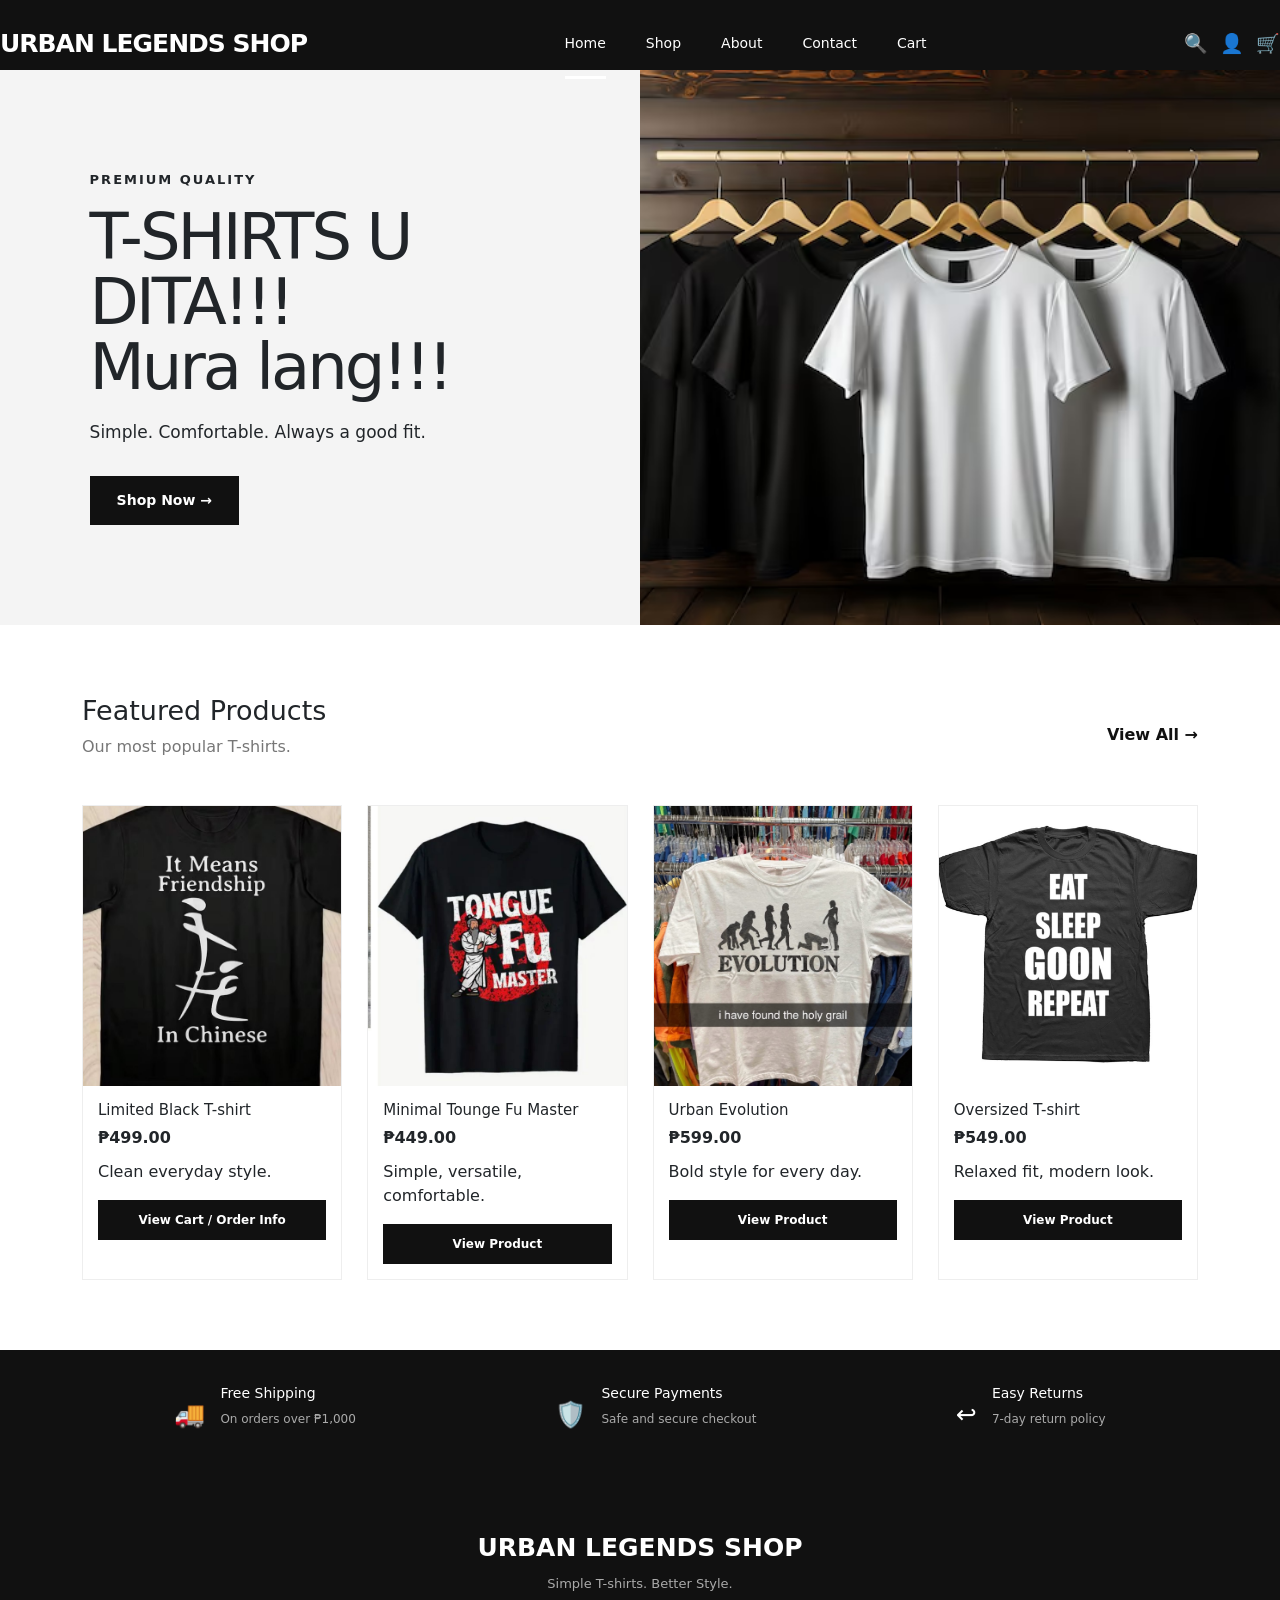
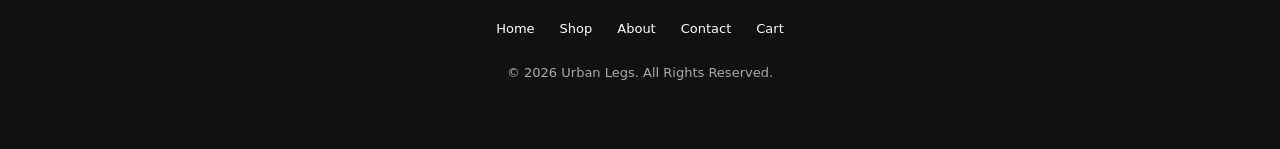
<file: index.html>
<!DOCTYPE html>
<html lang="en">
<head>
    <meta charset="UTF-8">
    <meta name="viewport" content="width=device-width, initial-scale=1.0">
    <title>Urban Legends Shop | Simple bado. Better Style.</title>
    <link rel="stylesheet" href="style.css">
    <link href="https://cdn.jsdelivr.net/npm/bootstrap@5.3.0-alpha3/dist/css/bootstrap.min.css" rel="stylesheet" integrity="sha384-KK94CHFLLe+nY2dmCWGMq91rCGa5gtU4mk92HdvYe+M/SXH301p5ILy+dN9+nJOZ" crossorigin="anonymous">
</head>
<body>

<header class="navbar">
    <div class="logo">URBAN LEGENDS SHOP</div>
    <nav>
        <a href="index.html" class="nav-link active">Home</a>
        <a href="shop.html" class="nav-link">Shop</a>
        <a href="about.html" class="nav-link">About</a>
        <a href="contact.html" class="nav-link">Contact</a>
        <a href="cart.html" class="nav-link">Cart</a>
    </nav>
    <div class="nav-icons">
        <a class="icon-link" href="shop.html" title="Browse products" aria-label="Browse products">🔍</a>
        <a class="icon-link" href="about.html" title="About us" aria-label="About us">👤</a>
        <a href="cart.html" class="icon-link cart-button" title="Cart" aria-label="Cart">🛒</a>
    </div>
</header>

<section id="home" class="page-section">
    <div class="hero">
        <div class="hero-content">
            <p class="small-title">PREMIUM QUALITY</p>
            <h1>T-SHIRTS U DITA!!!<br>Mura lang!!!</h1>
            <p class="hero-description">Simple. Comfortable. Always a good fit.</p>
            <a class="primary-button" href="shop.html">Shop Now →</a>
        </div>
        <div class="hero-image">
            <img src="Images/1.avif" alt="Urban Legends T-shirts">
        </div>
    </div>

    <div class="container">
        <div class="section-heading">
            <div>
                <h2>Featured Products</h2>
                <p>Our most popular T-shirts.</p>
            </div>
            <a class="view-all" href="shop.html">View All →</a>
        </div>
        <div class="product-grid">
            <article class="product-card"><div class="product-image"><img src="Images/d1.jpg" alt="Limited Black T-shirt"></div><div class="product-info"><h3>Limited Black T-shirt</h3><p class="product-price">₱499.00</p><p>Clean everyday style.</p><a class="add-cart" href="cart.html">View Cart / Order Info</a></div></article>
            <article class="product-card"><div class="product-image"><img src="Images/d2.jpg" alt="Minimal Tounge Fu Master"></div><div class="product-info"><h3>Minimal Tounge Fu Master</h3><p class="product-price">₱449.00</p><p>Simple, versatile, comfortable.</p><a class="add-cart" href="shop.html">View Product</a></div></article>
            <article class="product-card"><div class="product-image"><img src="Images/d3.jpg" alt="Urban Evolution"></div><div class="product-info"><h3>Urban Evolution</h3><p class="product-price">₱599.00</p><p>Bold style for every day.</p><a class="add-cart" href="shop.html">View Product</a></div></article>
            <article class="product-card"><div class="product-image"><img src="Images/d4.jpg" alt="Oversized T-shirt"></div><div class="product-info"><h3>Oversized T-shirt</h3><p class="product-price">₱549.00</p><p>Relaxed fit, modern look.</p><a class="add-cart" href="shop.html">View Product</a></div></article>
        </div>
    </div>

    <div class="features">
        <div class="feature">
            <span>🚚</span>
            <div><h3>Free Shipping</h3><p>On orders over ₱1,000</p></div>
        </div>
        <div class="feature">
            <span>🛡️</span>
            <div><h3>Secure Payments</h3><p>Safe and secure checkout</p></div>
        </div>
        <div class="feature">
            <span>↩️</span>
            <div><h3>Easy Returns</h3><p>7-day return policy</p></div>
        </div>
    </div>
</section>

<footer>
    <div class="footer-logo">URBAN LEGENDS SHOP</div>
    <p>Simple T-shirts. Better Style.</p>
    <div class="footer-links">
        <a href="index.html">Home</a>
        <a href="shop.html">Shop</a>
        <a href="about.html">About</a>
        <a href="contact.html">Contact</a>
        <a href="cart.html">Cart</a>
    </div>
    <p class="copyright">© 2026 Urban Legs. All Rights Reserved.</p>
</footer>
</body>
</html>
</file>
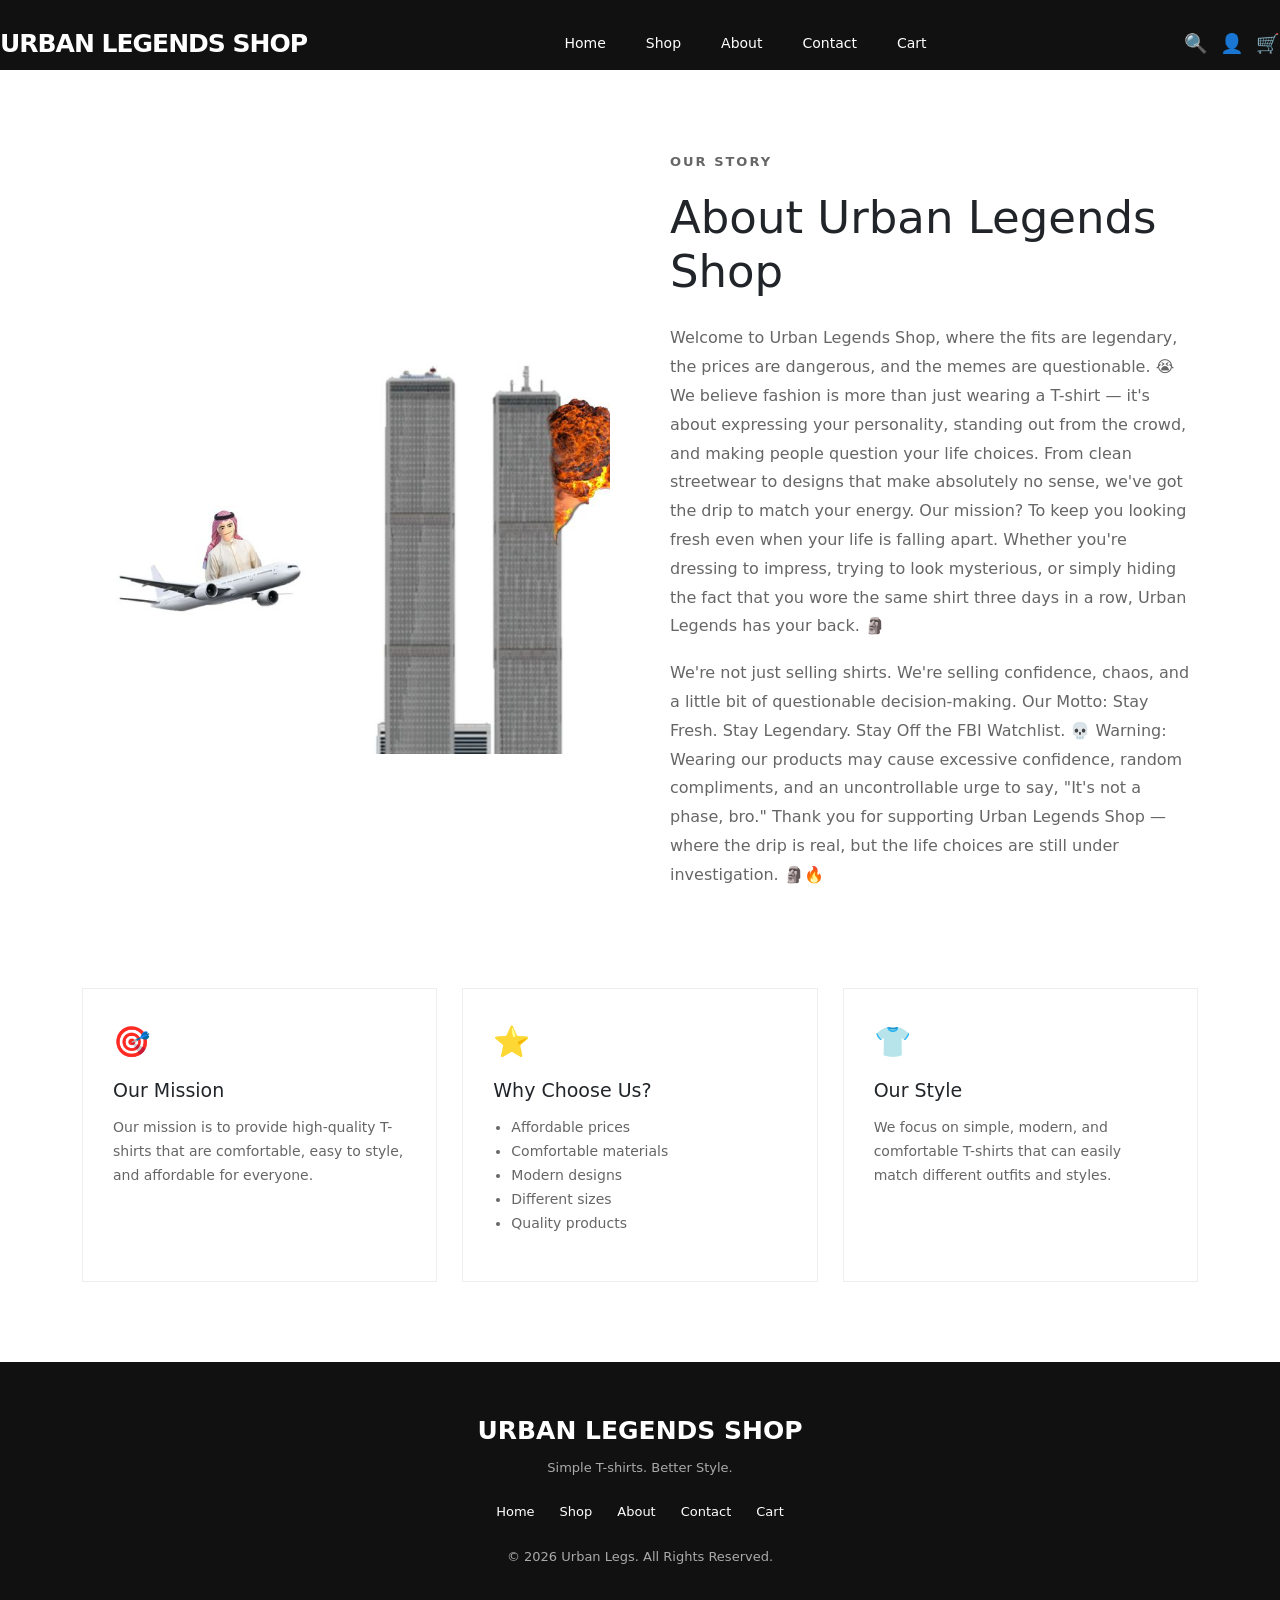
<file: about.html>
<!DOCTYPE html>
<html lang="en">
<head>
    <meta charset="UTF-8">
    <meta name="viewport" content="width=device-width, initial-scale=1.0">
    <title>About | Urban Legends Shop</title>
    <link rel="stylesheet" href="style.css">
    <link href="https://cdn.jsdelivr.net/npm/bootstrap@5.3.0-alpha3/dist/css/bootstrap.min.css" rel="stylesheet" integrity="sha384-KK94CHFLLe+nY2dmCWGMq91rCGa5gtU4mk92HdvYe+M/SXH301p5ILy+dN9+nJOZ" crossorigin="anonymous">
</head>
<body>

<header class="navbar">
    <div class="logo">URBAN LEGENDS SHOP</div>
    <nav>
        <a href="index.html" class="nav-link">Home</a>
        <a href="shop.html" class="nav-link">Shop</a>
        <a href="about.html" class="nav-link active">About</a>
        <a href="contact.html" class="nav-link">Contact</a>
        <a href="cart.html" class="nav-link">Cart</a>
    </nav>
    <div class="nav-icons">
        <a class="icon-link" href="shop.html" title="Browse products" aria-label="Browse products">🔍</a>
        <a class="icon-link" href="about.html" title="About us" aria-label="About us">👤</a>
        <a href="cart.html" class="icon-link cart-button" title="Cart" aria-label="Cart">🛒</a>
    </div>
</header>

<section id="about" class="page-section">
    <div class="container">
        <div class="about-hero">
            <div class="about-image">
                <img src="Images/twin.jpg" alt="Urban Tee fashion">
            </div>
            <div class="about-text">
                <p class="small-title">OUR STORY</p>
                <h1>About Urban Legends Shop</h1>
                <p>Welcome to Urban Legends Shop, where the fits are legendary, the prices are dangerous, and the memes are questionable. 😭

We believe fashion is more than just wearing a T-shirt — it's about expressing your personality, standing out from the crowd, and making people question your life choices. From clean streetwear to designs that make absolutely no sense, we've got the drip to match your energy.

Our mission? To keep you looking fresh even when your life is falling apart. Whether you're dressing to impress, trying to look mysterious, or simply hiding the fact that you wore the same shirt three days in a row, Urban Legends has your back. 🗿</p>
                <p>We're not just selling shirts. We're selling confidence, chaos, and a little bit of questionable decision-making.

Our Motto: Stay Fresh. Stay Legendary. Stay Off the FBI Watchlist. 💀

Warning: Wearing our products may cause excessive confidence, random compliments, and an uncontrollable urge to say, "It's not a phase, bro."

Thank you for supporting Urban Legends Shop — where the drip is real, but the life choices are still under investigation. 🗿🔥</p>
            </div>
        </div>

        <div class="about-cards">
            <div class="about-card">
                <div class="about-icon">🎯</div>
                <h2>Our Mission</h2>
                <p>Our mission is to provide high-quality T-shirts that are comfortable, easy to style, and affordable for everyone.</p>
            </div>
            <div class="about-card">
                <div class="about-icon">⭐</div>
                <h2>Why Choose Us?</h2>
                <ul>
                    <li>Affordable prices</li>
                    <li>Comfortable materials</li>
                    <li>Modern designs</li>
                    <li>Different sizes</li>
                    <li>Quality products</li>
                </ul>
            </div>
            <div class="about-card">
                <div class="about-icon">👕</div>
                <h2>Our Style</h2>
                <p>We focus on simple, modern, and comfortable T-shirts that can easily match different outfits and styles.</p>
            </div>
        </div>
    </div>
</section>

<footer>
    <div class="footer-logo">URBAN LEGENDS SHOP</div>
    <p>Simple T-shirts. Better Style.</p>
    <div class="footer-links">
        <a href="index.html">Home</a>
        <a href="shop.html">Shop</a>
        <a href="about.html">About</a>
        <a href="contact.html">Contact</a>
        <a href="cart.html">Cart</a>
    </div>
    <p class="copyright">© 2026 Urban Legs. All Rights Reserved.</p>
</footer>
</body>
</html>
</file>
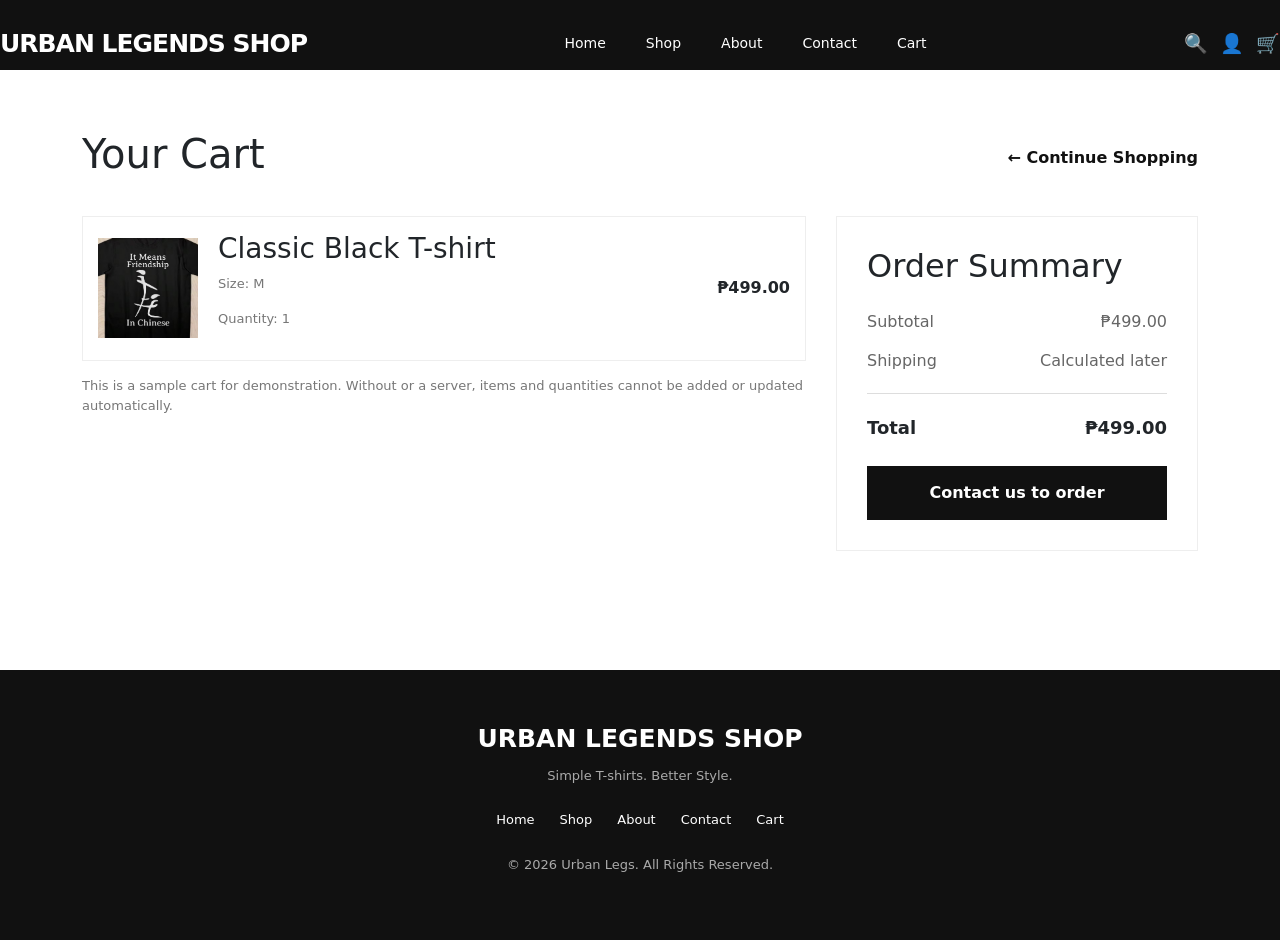
<file: cart.html>
<!DOCTYPE html>
<html lang="en">
<head>
    <meta charset="UTF-8">
    <meta name="viewport" content="width=device-width, initial-scale=1.0">
    <title>Cart | Urban Legends Shop</title>
    <link rel="stylesheet" href="style.css">
    <link href="https://cdn.jsdelivr.net/npm/bootstrap@5.3.0-alpha3/dist/css/bootstrap.min.css" rel="stylesheet" integrity="sha384-KK94CHFLLe+nY2dmCWGMq91rCGa5gtU4mk92HdvYe+M/SXH301p5ILy+dN9+nJOZ" crossorigin="anonymous">
</head>
<body>

<header class="navbar">
    <div class="logo">URBAN LEGENDS SHOP</div>
    <nav>
        <a href="index.html" class="nav-link">Home</a>
        <a href="shop.html" class="nav-link">Shop</a>
        <a href="about.html" class="nav-link">About</a>
        <a href="contact.html" class="nav-link">Contact</a>
        <a href="cart.html" class="nav-link active">Cart</a>
    </nav>
    <div class="nav-icons">
        <a class="icon-link" href="shop.html" title="Browse products" aria-label="Browse products">🔍</a>
        <a class="icon-link" href="about.html" title="About us" aria-label="About us">👤</a>
        <a href="cart.html" class="icon-link cart-button" title="Cart" aria-label="Cart">🛒</a>
    </div>
</header>

<section id="cart" class="page-section">
    <div class="container">
        <div class="cart-header">
            <h1>Your Cart</h1>
            <a href="shop.html" class="continue-shopping">← Continue Shopping</a>
        </div>
        <div class="cart-layout">
          <div>
            <article class="cart-item"><img class="cart-item-image" src="Images/d1.jpg" alt="Classic black T-shirt"><div class="cart-item-info"><h3>Classic Black T-shirt</h3><p>Size: M</p><p>Quantity: 1</p></div><strong>₱499.00</strong></article>
            <p class="cart-note">This is a sample cart for demonstration. Without  or a server, items and quantities cannot be added or updated automatically.</p>
          </div>
          <aside class="order-summary"><h2>Order Summary</h2><div class="summary-row"><span>Subtotal</span><span>₱499.00</span></div><div class="summary-row"><span>Shipping</span><span>Calculated later</span></div><div class="summary-total"><span>Total</span><span>₱499.00</span></div><a class="checkout-button checkout-link" href="contact.html">Contact us to order</a></aside>
        </div>
    </div>
</section>

<footer>
    <div class="footer-logo">URBAN LEGENDS SHOP</div>
    <p>Simple T-shirts. Better Style.</p>
    <div class="footer-links">
        <a href="index.html">Home</a>
        <a href="shop.html">Shop</a>
        <a href="about.html">About</a>
        <a href="contact.html">Contact</a>
        <a href="cart.html">Cart</a>
    </div>
    <p class="copyright">© 2026 Urban Legs. All Rights Reserved.</p>
</footer>
</body>
</html>
</file>
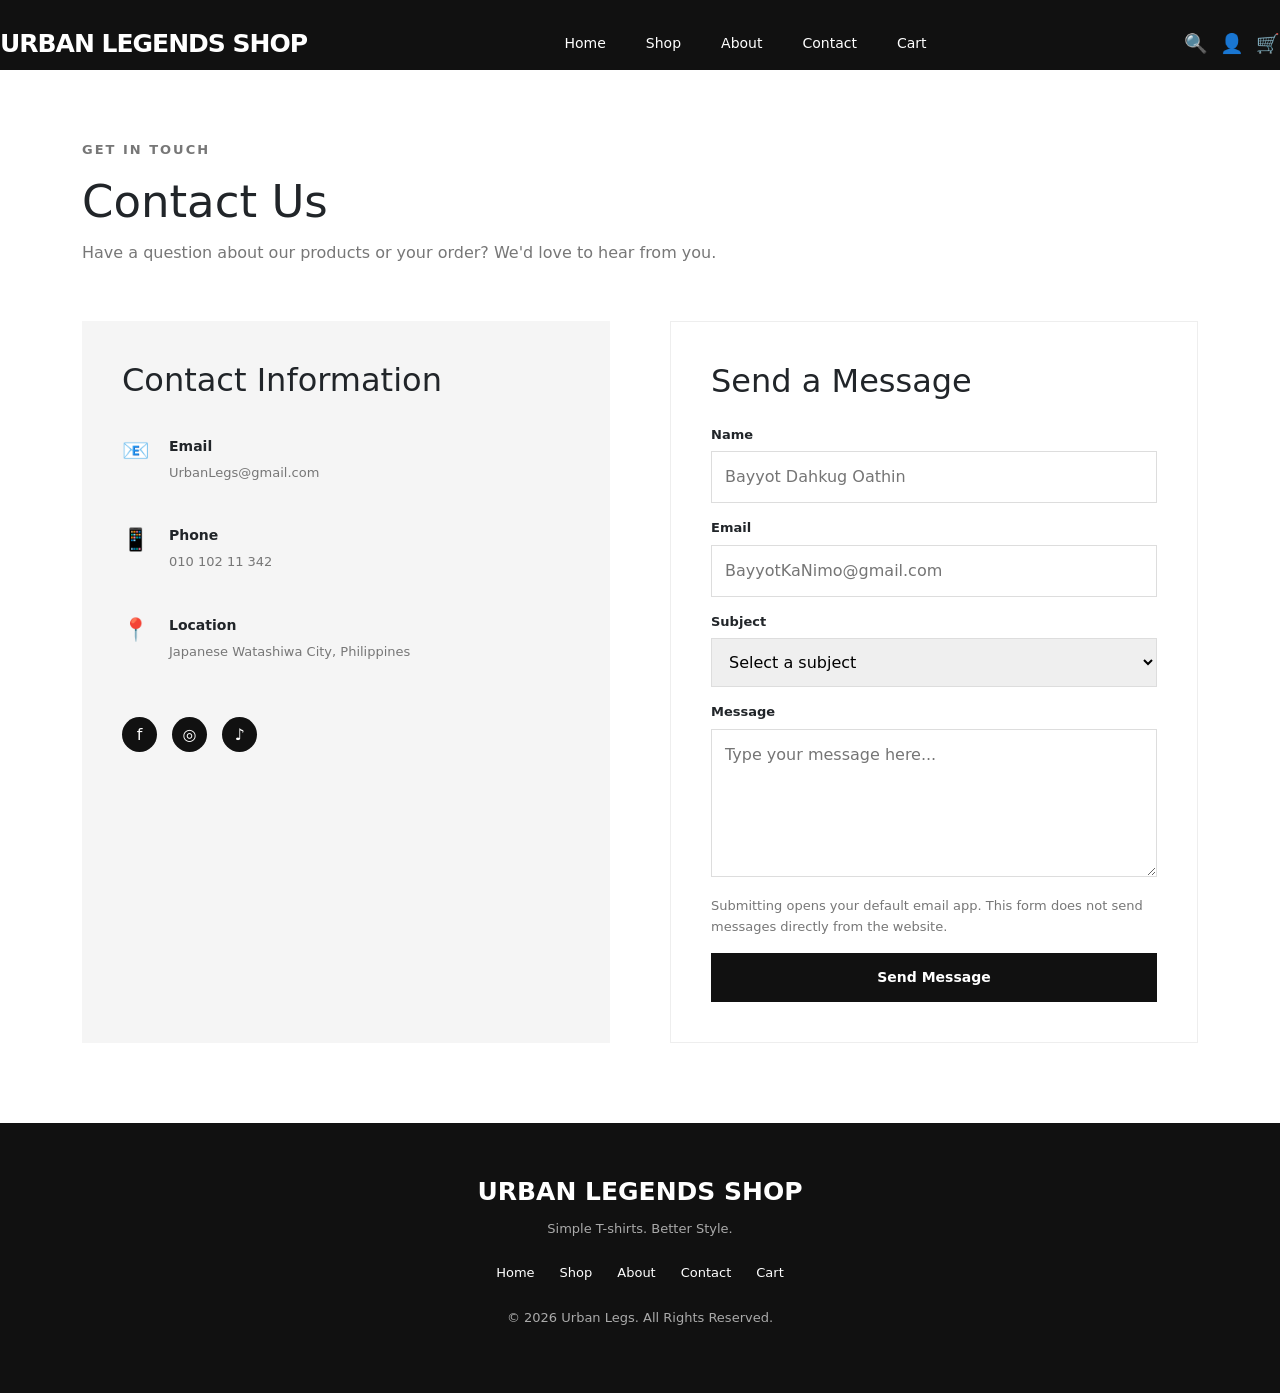
<file: contact.html>
<!DOCTYPE html>
<html lang="en">
<head>
    <meta charset="UTF-8">
    <meta name="viewport" content="width=device-width, initial-scale=1.0">
    <title>Contact | Urban Legends Shop</title>
    <link rel="stylesheet" href="style.css">
    <link href="https://cdn.jsdelivr.net/npm/bootstrap@5.3.0-alpha3/dist/css/bootstrap.min.css" rel="stylesheet" integrity="sha384-KK94CHFLLe+nY2dmCWGMq91rCGa5gtU4mk92HdvYe+M/SXH301p5ILy+dN9+nJOZ" crossorigin="anonymous">
</head>
<body>

<header class="navbar">
    <div class="logo">URBAN LEGENDS SHOP</div>
    <nav>
        <a href="index.html" class="nav-link">Home</a>
        <a href="shop.html" class="nav-link">Shop</a>
        <a href="about.html" class="nav-link">About</a>
        <a href="contact.html" class="nav-link active">Contact</a>
        <a href="cart.html" class="nav-link">Cart</a>
    </nav>
    <div class="nav-icons">
        <a class="icon-link" href="shop.html" title="Browse products" aria-label="Browse products">🔍</a>
        <a class="icon-link" href="about.html" title="About us" aria-label="About us">👤</a>
        <a href="cart.html" class="icon-link cart-button" title="Cart" aria-label="Cart">🛒</a>
    </div>
</header>

<section id="contact" class="page-section">
    <div class="container">
        <div class="contact-header">
            <p class="small-title">GET IN TOUCH</p>
            <h1>Contact Us</h1>
            <p>Have a question about our products or your order? We'd love to hear from you.</p>
        </div>

        <div class="contact-layout">
            <div class="contact-info">
                <h2>Contact Information</h2>
                <div class="contact-item">
                    <span>📧</span>
                    <div><strong>Email</strong><p>UrbanLegs@gmail.com</p></div>
                </div>
                <div class="contact-item">
                    <span>📱</span>
                    <div><strong>Phone</strong><p>010 102 11 342</p></div>
                </div>
                <div class="contact-item">
                    <span>📍</span>
                    <div><strong>Location</strong><p>Japanese Watashiwa City, Philippines</p></div>
                </div>
                <div class="socials"><span>f</span><span>◎</span><span>♪</span></div>
            </div>

            <form class="contact-form">
                <h2>Send a Message</h2>
                <label for="contactName">Name</label>
                <input name="Name" type="text" id="contactName" placeholder="Bayyot Dahkug Oathin" required>
                <label for="contactEmail">Email</label>
                <input name="Email" id="contactEmail" type="email" placeholder="BayyotKaNimo@gmail.com" required>
                <label for="subject">Subject</label>
                <select name="Subject" id="subject" required>
                    <option value="">Select a subject</option>
                    <option>Product Inquiry</option>
                    <option>Order Concern</option>
                    <option>Return / Exchange</option>
                    <option>Other</option>
                </select>
                <label for="message">Message</label>
                <textarea name="Message" id="message" rows="5" placeholder="Type your message here..." required></textarea>
                <p class="form-note">Submitting opens your default email app. This form does not send messages directly from the website.</p>
                <button type="submit" class="primary-button full-button">Send Message</button>
            </form>
        </div>
    </div>
</section>

<footer>
    <div class="footer-logo">URBAN LEGENDS SHOP</div>
    <p>Simple T-shirts. Better Style.</p>
    <div class="footer-links">
        <a href="index.html">Home</a>
        <a href="shop.html">Shop</a>
        <a href="about.html">About</a>
        <a href="contact.html">Contact</a>
        <a href="cart.html">Cart</a>
    </div>
    <p class="copyright">© 2026 Urban Legs. All Rights Reserved.</p>
</footer>
</body>
</html>
</file>
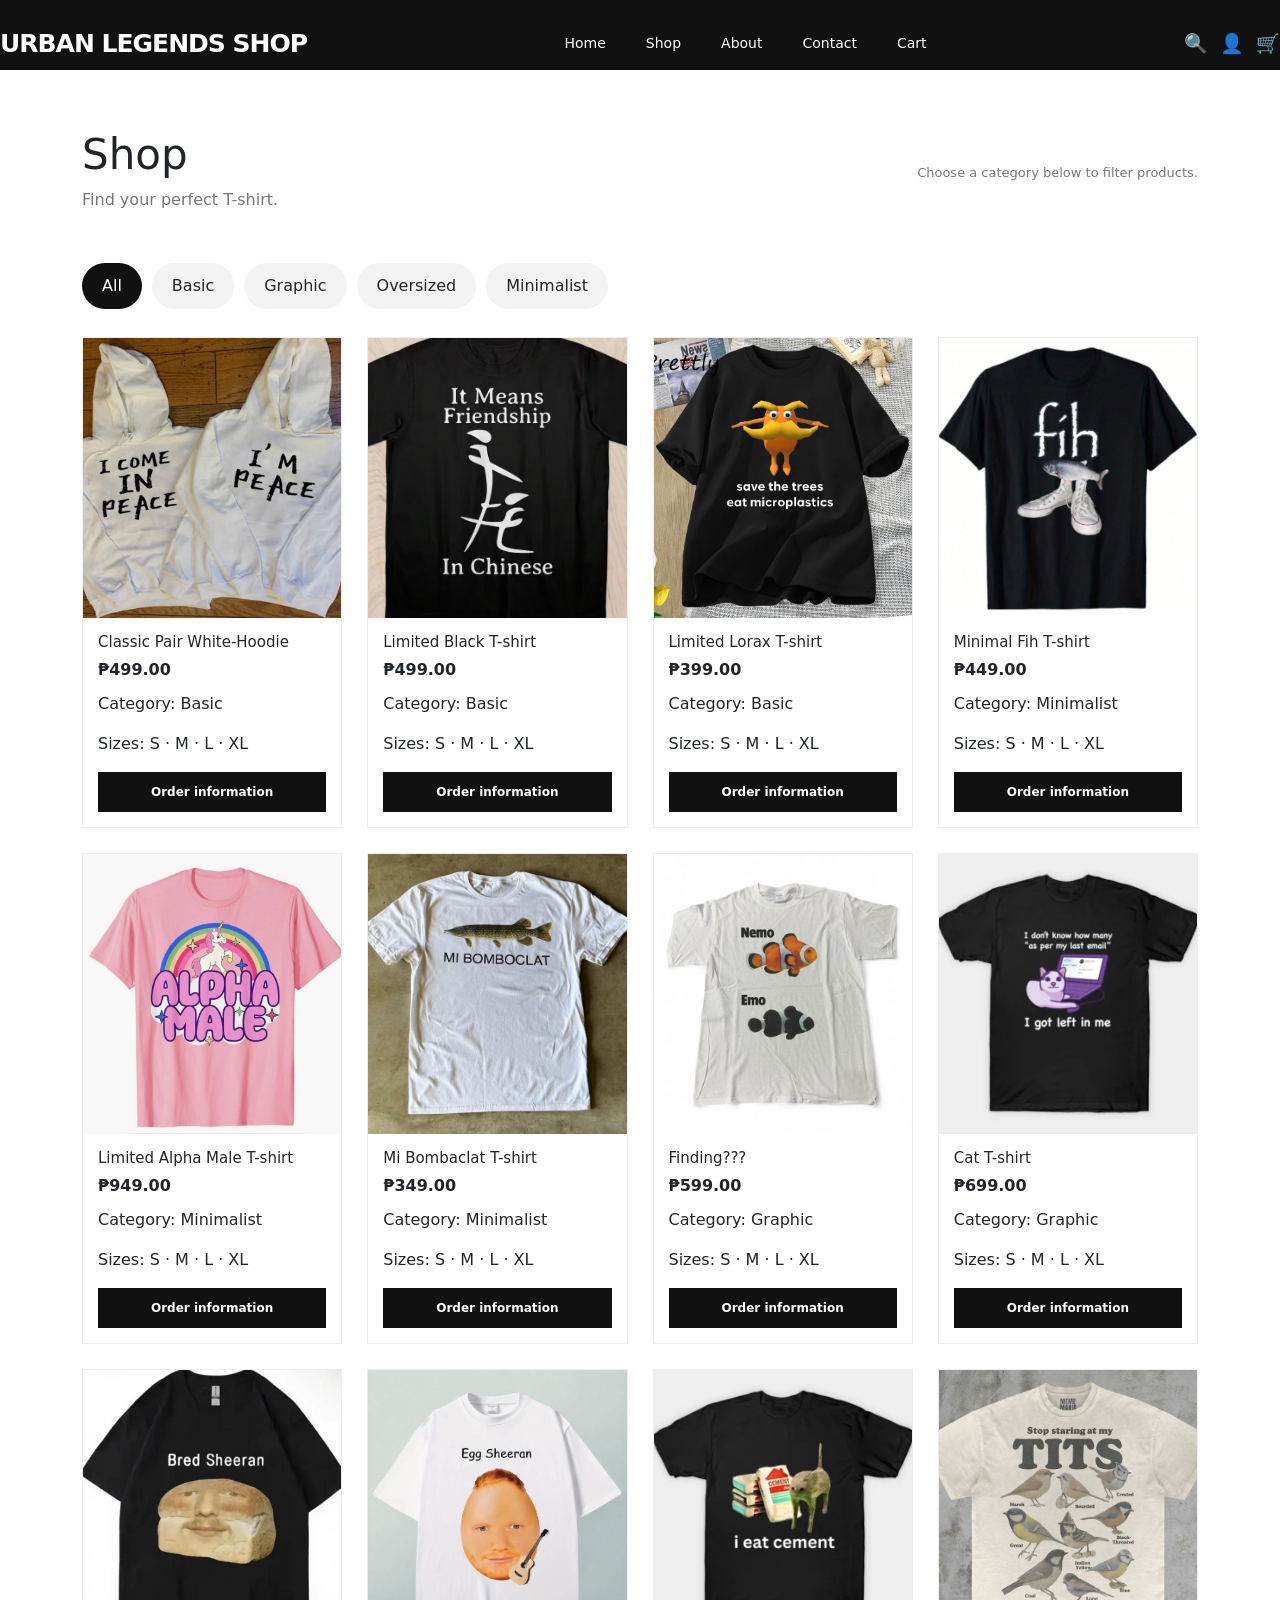
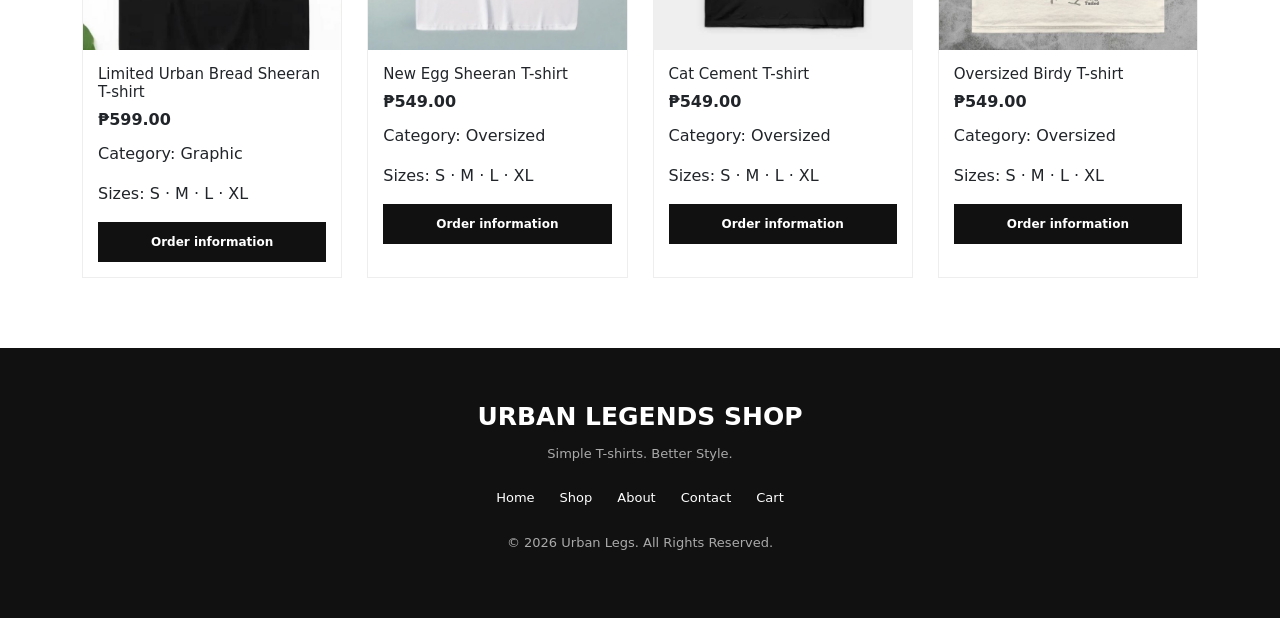
<file: shop.html>
<!DOCTYPE html>
<html lang="en">
<head>
    <meta charset="UTF-8">
    <meta name="viewport" content="width=device-width, initial-scale=1.0">
    <title>Shop | Urban Legends Shop</title>
    <link rel="stylesheet" href="style.css">
    <link href="https://cdn.jsdelivr.net/npm/bootstrap@5.3.0-alpha3/dist/css/bootstrap.min.css" rel="stylesheet" integrity="sha384-KK94CHFLLe+nY2dmCWGMq91rCGa5gtU4mk92HdvYe+M/SXH301p5ILy+dN9+nJOZ" crossorigin="anonymous">
</head>
<body>

<header class="navbar">
    <div class="logo">URBAN LEGENDS SHOP</div>
    <nav>
        <a href="index.html" class="nav-link">Home</a>
        <a href="shop.html" class="nav-link active">Shop</a>
        <a href="about.html" class="nav-link">About</a>
        <a href="contact.html" class="nav-link">Contact</a>
        <a href="cart.html" class="nav-link">Cart</a>
    </nav>
    <div class="nav-icons">
        <a class="icon-link" href="shop.html" title="Browse products" aria-label="Browse products">🔍</a>
        <a class="icon-link" href="about.html" title="About us" aria-label="About us">👤</a>
        <a href="cart.html" class="icon-link cart-button" title="Cart" aria-label="Cart">🛒</a>
    </div>
</header>

<section id="shop" class="page-section">
    <div class="container shop-container">
        <div class="shop-header"><div><h1>Shop</h1><p>Find your perfect T-shirt.</p></div><p class="shop-note">Choose a category below to filter products.</p></div>
        <div class="css-shop">
          <input type="radio" name="category" id="cat-all" checked><input type="radio" name="category" id="cat-basic"><input type="radio" name="category" id="cat-graphic"><input type="radio" name="category" id="cat-oversized"><input type="radio" name="category" id="cat-minimalist">
          <div class="categories"><label class="category" for="cat-all">All</label><label class="category" for="cat-basic">Basic</label><label class="category" for="cat-graphic">Graphic</label><label class="category" for="cat-oversized">Oversized</label><label class="category" for="cat-minimalist">Minimalist</label></div>
          <div class="product-grid css-products">
            <article class="product-card basic"><div class="product-image"><img src="Images/d5.jpg" alt="Classic Pair White-Hoodie"></div><div class="product-info"><h3>Classic Pair White-Hoodie</h3><p class="product-price">₱499.00</p><p>Category: Basic</p><p>Sizes: S · M · L · XL</p><a class="add-cart" href="cart.html">Order information</a></div></article>
            <article class="product-card basic"><div class="product-image"><img src="Images/d1.jpg" alt="Limited Black T-shirt"></div><div class="product-info"><h3>Limited Black T-shirt</h3><p class="product-price">₱499.00</p><p>Category: Basic</p><p>Sizes: S · M · L · XL</p><a class="add-cart" href="cart.html">Order information</a></div></article>
            <article class="product-card basic"><div class="product-image"><img src="Images/d9.jpg" alt="Limited Lorax T-shirt"></div><div class="product-info"><h3>Limited Lorax T-shirt</h3><p class="product-price">₱399.00</p><p>Category: Basic</p><p>Sizes: S · M · L · XL</p><a class="add-cart" href="cart.html">Order information</a></div></article>
            <article class="product-card minimalist"><div class="product-image"><img src="Images/d6.jpg" alt="Minimal Fih T-shirt"></div><div class="product-info"><h3>Minimal Fih T-shirt</h3><p class="product-price">₱449.00</p><p>Category: Minimalist</p><p>Sizes: S · M · L · XL</p><a class="add-cart" href="cart.html">Order information</a></div></article>
            <article class="product-card minimalist"><div class="product-image"><img src="Images/d11.jpg" alt="Limited Alpha Male T-shirt"></div><div class="product-info"><h3>Limited Alpha Male T-shirt</h3><p class="product-price">₱949.00</p><p>Category: Minimalist</p><p>Sizes: S · M · L · XL</p><a class="add-cart" href="cart.html">Order information</a></div></article>
            <article class="product-card minimalist"><div class="product-image"><img src="Images/d13.jpg" alt="Mi Bombaclat T-shirt"></div><div class="product-info"><h3>Mi Bombaclat T-shirt</h3><p class="product-price">₱349.00</p><p>Category: Minimalist</p><p>Sizes: S · M · L · XL</p><a class="add-cart" href="cart.html">Order information</a></div></article>
            <article class="product-card graphic"><div class="product-image"><img src="Images/d14.jpg" alt="Finding???"></div><div class="product-info"><h3>Finding???</h3><p class="product-price">₱599.00</p><p>Category: Graphic</p><p>Sizes: S · M · L · XL</p><a class="add-cart" href="cart.html">Order information</a></div></article>
            <article class="product-card graphic"><div class="product-image"><img src="Images/m2.webp" alt="Cat T-shirt"></div><div class="product-info"><h3>Cat T-shirt</h3><p class="product-price">₱699.00</p><p>Category: Graphic</p><p>Sizes: S · M · L · XL</p><a class="add-cart" href="cart.html">Order information</a></div></article>
            <article class="product-card graphic"><div class="product-image"><img src="Images/d7.jpg" alt="Limited Urban Bread Sheeran T-shirt"></div><div class="product-info"><h3>Limited Urban Bread Sheeran T-shirt</h3><p class="product-price">₱599.00</p><p>Category: Graphic</p><p>Sizes: S · M · L · XL</p><a class="add-cart" href="cart.html">Order information</a></div></article>
            <article class="product-card oversized"><div class="product-image"><img src="Images/d8.jpg" alt="New Egg Sheeran T-shirt"></div><div class="product-info"><h3>New Egg Sheeran T-shirt</h3><p class="product-price">₱549.00</p><p>Category: Oversized</p><p>Sizes: S · M · L · XL</p><a class="add-cart" href="cart.html">Order information</a></div></article>
            <article class="product-card oversized"><div class="product-image"><img src="Images/m1.webp" alt="Cat Cement T-shirt"></div><div class="product-info"><h3>Cat Cement T-shirt</h3><p class="product-price">₱549.00</p><p>Category: Oversized</p><p>Sizes: S · M · L · XL</p><a class="add-cart" href="cart.html">Order information</a></div></article>
            <article class="product-card oversized"><div class="product-image"><img src="Images/d12.jpg" alt="Oversized Birdy T-shirt"></div><div class="product-info"><h3>Oversized Birdy T-shirt</h3><p class="product-price">₱549.00</p><p>Category: Oversized</p><p>Sizes: S · M · L · XL</p><a class="add-cart" href="cart.html">Order information</a></div></article>
          </div>
        </div>
    </div>
</section>

<footer>
    <div class="footer-logo">URBAN LEGENDS SHOP</div>
    <p>Simple T-shirts. Better Style.</p>
    <div class="footer-links">
        <a href="index.html">Home</a>
        <a href="shop.html">Shop</a>
        <a href="about.html">About</a>
        <a href="contact.html">Contact</a>
        <a href="cart.html">Cart</a>
    </div>
    <p class="copyright">© 2026 Urban Legs. All Rights Reserved.</p>
</footer>
</body>
</html>
</file>
<file: style.css>
/* =========================================
    MAIN CSS
========================================= */
 
* {
    margin: 0;
    padding: 0;
    box-sizing: border-box;
}
 
html {
    scroll-behavior: smooth;
}
 
body {
    font-family: "Inter", Arial, sans-serif;
    background: #ffffff;
    color: #111111;
}
 
.navbar {
    width: 100%;
    height: 70px;
    background: #111111;
    color: white;
    display: flex;
    align-items: center;
    justify-content: space-between;
    padding: 0 7%;
    position: sticky;
    top: 0;
    z-index: 1000;
}
 
.logo {
    font-size: 25px;
    font-weight: 800;
    letter-spacing: -1px;
}
 
.navbar nav {
    display: flex;
    gap: 40px;
}
 
.navbar nav a {
    color: white;
    text-decoration: none;
    font-size: 14px;
    position: relative;
    padding: 25px 0;
}
 
.navbar nav a:hover,
.navbar nav a.active {
    color: #ffffff;
}
 
.navbar nav a.active::after {
    content: "";
    position: absolute;
    bottom: 0;
    left: 0;
    width: 100%;
    height: 3px;
    background: white;
}
 
.nav-icons {
    display: flex;
    align-items: center;
    gap: 12px;
}
 
.nav-icons button {
    border: none;
    background: transparent;
    color: white;
    font-size: 19px;
    cursor: pointer;
    position: relative;
}
 
#cart-count {
    position: absolute;
    top: -9px;
    right: -9px;
    width: 17px;
    height: 17px;
    background: white;
    color: black;
    border-radius: 50%;
    font-size: 10px;
    display: flex;
    justify-content: center;
    align-items: center;
}
 
.page-section {
    min-height: 600px;
}
 
.hidden {
    display: none;
}
 
.container {
    width: 86%;
    max-width: 1200px;
    margin: auto;
}
 
.hero {
    min-height: 480px;
    display: flex;
    background: #f4f4f4;
}
 
.hero-content {
    width: 50%;
    padding: 100px 7%;
    display: flex;
    flex-direction: column;
    justify-content: center;
}
 
.small-title {
    font-size: 13px;
    font-weight: 700;
    letter-spacing: 2px;
    margin-bottom: 15px;
}
 
.hero h1 {
    font-size: clamp(38px, 5vw, 65px);
    line-height: 1.02;
    letter-spacing: -3px;
    margin-bottom: 20px;
}
 
.hero-description {
    font-size: 17px;
    margin-bottom: 30px;
}
 
.hero-image {
    width: 50%;
    overflow: hidden;
}
 
.hero-image img {
    width: 100%;
    height: 100%;
    object-fit: cover;
}
 
.primary-button {
    width: fit-content;
    border: none;
    background: #111111;
    color: white;
    padding: 14px 27px;
    font-size: 14px;
    font-weight: 600;
    cursor: pointer;
    transition: 0.2s;
}
 
.primary-button:hover {
    background: #333333;
    transform: translateY(-2px);
}
 
.full-button {
    width: 100%;
}
 
.section-heading {
    display: flex;
    align-items: center;
    justify-content: space-between;
    margin: 70px 0 30px;
}
 
.section-heading h2 {
    font-size: 27px;
}
 
.section-heading p {
    color: #777;
    margin-top: 6px;
}
 
.view-all {
    background: none;
    border: none;
    font-weight: 600;
    cursor: pointer;
}
 
.product-grid {
    display: grid;
    grid-template-columns: repeat(4, 1fr);
    gap: 25px;
    padding-bottom: 70px;
}
 
.product-card {
    border: 1px solid #eeeeee;
    background: white;
    overflow: hidden;
    transition: 0.25s;
}
 
.product-card:hover {
    transform: translateY(-5px);
    box-shadow: 0 12px 30px rgba(0,0,0,0.08);
}
 
.product-image {
    height: 280px;
    background: #f2f2f2;
    position: relative;
    overflow: hidden;
}
 
.product-image img {
    width: 100%;
    height: 100%;
    object-fit: cover;
    transition: 0.3s;
}
 
.product-card:hover .product-image img {
    transform: scale(1.04);
}
 
.product-badge {
    position: absolute;
    top: 12px;
    left: 12px;
    background: #111;
    color: white;
    padding: 5px 9px;
    border-radius: 20px;
    font-size: 10px;
    font-weight: 600;
}
 
.product-info {
    padding: 15px;
}
 
.product-info h3 {
    font-size: 15px;
    margin-bottom: 7px;
}
 
.product-price {
    font-weight: 700;
    margin-bottom: 10px;
}
 
.colors {
    display: flex;
    gap: 7px;
    margin-bottom: 12px;
}
 
.color {
    width: 16px;
    height: 16px;
    border-radius: 50%;
    border: 1px solid #bbb;
}
 
.black { background: #111; }
.white { background: white; }
.gray { background: #777; }
.beige { background: #d9c5a9; }
.navy { background: #17233b; }
 
.sizes {
    display: flex;
    gap: 5px;
    margin-bottom: 14px;
}
 
.size {
    border: 1px solid #ddd;
    background: white;
    padding: 5px 8px;
    font-size: 10px;
    cursor: pointer;
}
 
.size:hover,
.size.selected {
    background: #111;
    color: white;
}
 
.add-cart {
    width: 100%;
    border: none;
    background: #111;
    color: white;
    padding: 11px;
    cursor: pointer;
    font-weight: 600;
    font-size: 12px;
}
 
.add-cart:hover {
    background: #333;
}
 
.features {
    background: #111;
    color: white;
    padding: 35px 7%;
    display: flex;
    justify-content: space-around;
    gap: 30px;
}
 
.feature {
    display: flex;
    align-items: center;
    gap: 15px;
}
 
.feature span {
    font-size: 25px;
}
 
.feature h3 {
    font-size: 14px;
}
 
.feature p {
    color: #aaa;
    font-size: 12px;
    margin-top: 4px;
}
 
.shop-container {
    padding-top: 60px;
}
 
.shop-header {
    display: flex;
    align-items: center;
    justify-content: space-between;
    margin-bottom: 35px;
}
 
.shop-header h1 {
    font-size: 42px;
}
 
.shop-header p {
    color: #777;
    margin-top: 5px;
}
 
.search-box {
    width: 320px;
    border: 1px solid #ddd;
    display: flex;
    align-items: center;
    padding: 0 15px;
}
 
.search-box input {
    width: 100%;
    border: none;
    outline: none;
    padding: 14px 0;
}
 
.shop-controls {
    display: flex;
    justify-content: space-between;
    align-items: center;
    margin-bottom: 30px;
}
 
.categories {
    display: flex;
    gap: 10px;
}
 
.category {
    border: none;
    background: #f3f3f3;
    padding: 11px 20px;
    border-radius: 25px;
    cursor: pointer;
}
 
.category.active,
.category:hover {
    background: #111;
    color: white;
}
 
#sortProducts {
    border: 1px solid #ddd;
    background: white;
    padding: 10px 15px;
}
 
.about-hero {
    padding: 80px 0;
    display: grid;
    grid-template-columns: 1fr 1fr;
    gap: 60px;
    align-items: center;
}
 
.about-image img {
    width: 100%;
    height: 450px;
    object-fit: cover;
}
 
.about-text h1 {
    font-size: 45px;
    margin-bottom: 25px;
}
 
.about-text p {
    color: #666;
    line-height: 1.8;
    margin-bottom: 18px;
}
 
.about-cards {
    display: grid;
    grid-template-columns: repeat(3, 1fr);
    gap: 25px;
    padding-bottom: 80px;
}
 
.about-card {
    padding: 30px;
    border: 1px solid #eee;
}
 
.about-icon {
    font-size: 30px;
    margin-bottom: 15px;
}
 
.about-card h2 {
    font-size: 19px;
    margin-bottom: 15px;
}
 
.about-card p,
.about-card li {
    color: #666;
    font-size: 14px;
    line-height: 1.7;
}
 
.about-card ul {
    padding-left: 18px;
}
 
.contact-header {
    padding: 70px 0 40px;
}
 
.contact-header h1 {
    font-size: 45px;
    margin-bottom: 12px;
}
 
.contact-header p {
    color: #777;
}
 
.contact-layout {
    display: grid;
    grid-template-columns: 1fr 1fr;
    gap: 60px;
    padding-bottom: 80px;
}
 
.contact-info {
    background: #f5f5f5;
    padding: 40px;
}
 
.contact-info h2 {
    margin-bottom: 35px;
}
 
.contact-item {
    display: flex;
    gap: 20px;
    margin-bottom: 25px;
}
 
.contact-item > span {
    font-size: 22px;
}
 
.contact-item strong {
    font-size: 14px;
}
 
.contact-item p {
    color: #777;
    font-size: 13px;
    margin-top: 5px;
}
 
.socials {
    display: flex;
    gap: 15px;
    margin-top: 40px;
}
 
.socials span {
    width: 35px;
    height: 35px;
    background: #111;
    color: white;
    border-radius: 50%;
    display: flex;
    justify-content: center;
    align-items: center;
}
 
.contact-form {
    border: 1px solid #eee;
    padding: 40px;
}
 
.contact-form h2 {
    margin-bottom: 25px;
}
 
.contact-form label {
    display: block;
    font-size: 13px;
    font-weight: 600;
    margin: 15px 0 7px;
}
 
.contact-form input,
.contact-form select,
.contact-form textarea {
    width: 100%;
    border: 1px solid #ddd;
    padding: 13px;
    font-family: inherit;
    outline: none;
}
 
.contact-form textarea {
    resize: vertical;
}
 
.cart-header {
    padding: 60px 0 30px;
    display: flex;
    justify-content: space-between;
    align-items: center;
}
 
.cart-header h1 {
    font-size: 40px;
}
 
.continue-shopping {
    border: none;
    background: none;
    cursor: pointer;
    font-weight: 600;
}
 
.cart-layout {
    display: grid;
    grid-template-columns: 2fr 1fr;
    gap: 30px;
    padding-bottom: 80px;
}
 
.cart-item {
    border: 1px solid #eee;
    padding: 15px;
    display: flex;
    align-items: center;
    gap: 20px;
    margin-bottom: 15px;
}
 
.cart-item-image {
    width: 100px;
    height: 100px;
    background: #eee;
    object-fit: cover;
}
 
.cart-item-info {
    flex: 1;
}
 
.cart-item-info h3 {
    margin-bottom: 8px;
}
 
.cart-item-info p {
    color: #777;
    font-size: 13px;
}
 
.quantity {
    display: flex;
    align-items: center;
    gap: 10px;
}
 
.quantity button {
    width: 28px;
    height: 28px;
    border: 1px solid #ddd;
    background: white;
    cursor: pointer;
}
 
.remove-button {
    border: none;
    background: none;
    cursor: pointer;
    font-size: 18px;
}
 
.order-summary {
    border: 1px solid #eee;
    padding: 30px;
    height: fit-content;
}
 
.order-summary h2 {
    margin-bottom: 25px;
}
 
.summary-row {
    display: flex;
    justify-content: space-between;
    margin-bottom: 15px;
    color: #666;
}
 
.summary-total {
    display: flex;
    justify-content: space-between;
    border-top: 1px solid #ddd;
    padding-top: 20px;
    margin-top: 20px;
    font-weight: 700;
    font-size: 18px;
}
 
.checkout-button {
    width: 100%;
    border: none;
    background: #111;
    color: white;
    padding: 15px;
    margin-top: 25px;
    cursor: pointer;
    font-weight: 600;
}
 
.empty-cart {
    text-align: center;
    padding: 100px 20px;
    color: #777;
}
 
footer {
    background: #111;
    color: white;
    text-align: center;
    padding: 50px 20px;
}
 
.footer-logo {
    font-size: 25px;
    font-weight: 800;
    margin-bottom: 8px;
}
 
footer > p {
    color: #aaa;
    font-size: 13px;
}
 
.footer-links {
    display: flex;
    justify-content: center;
    gap: 25px;
    margin: 25px 0;
}
 
.footer-links a {
    color: white;
    text-decoration: none;
    font-size: 13px;
}
 
.copyright {
    margin-top: 25px;
}
 
@media (max-width: 900px) {
    .navbar { padding: 0 4%; }
    .navbar nav { gap: 15px; }
 
    .hero { flex-direction: column; }
    .hero-content, .hero-image { width: 100%; }
    .hero-content { padding: 70px 7%; }
    .hero-image { height: 350px; }
 
    .product-grid { grid-template-columns: repeat(2, 1fr); }
    .about-hero, .contact-layout { grid-template-columns: 1fr; }
    .about-cards { grid-template-columns: 1fr; }
    .cart-layout { grid-template-columns: 1fr; }
}
 
@media (max-width: 600px) {
    .navbar {
        height: auto;
        padding: 18px;
        flex-wrap: wrap;
        gap: 15px;
    }
 
    .navbar nav {
        order: 3;
        width: 100%;
        justify-content: center;
        gap: 25px;
    }
 
    .navbar nav a { padding: 10px 0; }
    .nav-icons { margin-left: auto; }
 
    .hero h1 { font-size: 40px; }
 
    .product-grid { grid-template-columns: 1fr; }
 
    .shop-header {
        flex-direction: column;
        align-items: flex-start;
        gap: 20px;
    }
 
    .search-box { width: 100%; }
 
    .shop-controls {
        flex-direction: column;
        align-items: flex-start;
        gap: 20px;
    }
 
    .categories { flex-wrap: wrap; }
 
    .section-heading {
        flex-direction: column;
        align-items: flex-start;
        gap: 15px;
    }
 
    .features { flex-direction: column; }
 
    .contact-info,
    .contact-form { padding: 25px; }
 
    .cart-item { flex-wrap: wrap; }
 
    .cart-header {
        flex-direction: column;
        align-items: flex-start;
        gap: 20px;
    }
}


/* HTML + CSS only additions */
.icon-link { color: white; text-decoration: none; font-size: 19px; display: inline-flex; align-items: center; justify-content: center; position: relative; }
.primary-button, .add-cart, .checkout-button { display: inline-block; text-decoration: none; text-align: center; }
.view-all, .continue-shopping { display: inline-block; text-decoration: none; color: #111; font-weight: 600; }
.continue-shopping { padding: 10px 0; }
.checkout-link { text-decoration: none; }
.shop-note, .cart-note, .form-note { color: #777; font-size: 13px; line-height: 1.6; }
.form-note { margin-top: 12px; }
.css-shop > input[type="radio"] { position: absolute; opacity: 0; pointer-events: none; }
.css-shop .categories { margin: 12px 0 28px; }
.css-shop .category { display: inline-block; }
#cat-all:checked ~ .categories label[for="cat-all"],
#cat-basic:checked ~ .categories label[for="cat-basic"],
#cat-graphic:checked ~ .categories label[for="cat-graphic"],
#cat-oversized:checked ~ .categories label[for="cat-oversized"],
#cat-minimalist:checked ~ .categories label[for="cat-minimalist"] { background: #111; color: #fff; }
#cat-basic:checked ~ .css-products .product-card:not(.basic),
#cat-graphic:checked ~ .css-products .product-card:not(.graphic),
#cat-oversized:checked ~ .css-products .product-card:not(.oversized),
#cat-minimalist:checked ~ .css-products .product-card:not(.minimalist) { display: none; }
.contact-form input:focus, .contact-form select:focus, .contact-form textarea:focus { border-color: #111; box-shadow: 0 0 0 2px rgba(0,0,0,.08); }
@media (max-width: 600px) { .icon-link { font-size: 17px; } .css-shop .categories { gap: 8px; } .css-shop .category { padding: 9px 13px; } }
</file>
